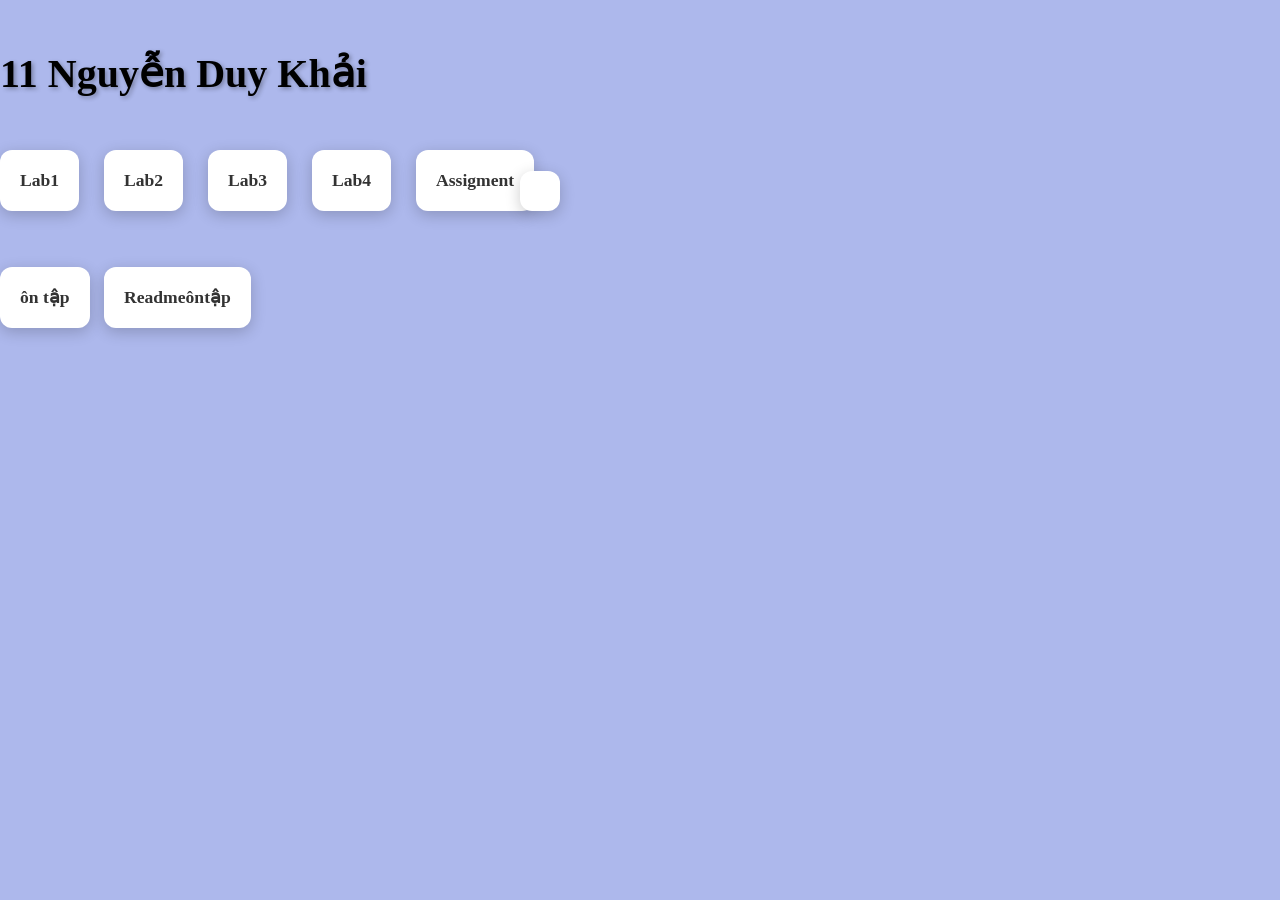
<file: animation/index.html>
<!DOCTYPE html>
<html lang="en">
<head>
    <meta charset="UTF-8">
    <meta name="viewport" content="width=device-width, initial-scale=1.0">
    <title>Tổng Hợp Bài Làm</title>
</head>
<body class="trang">
    <link rel="stylesheet" href="style.css">
    <h1><b>11 Nguyễn Duy Khải</b></h1>
    <section class="tong">
    <p class="text"><a href="demo1/lab1.html">Lab1</a> 
</section>
<section class="tong">
    <p class="text"><a href="lab2/index.html">Lab2</a>
</section>
<section class="tong">
    <p class="text"><a href="lab3/index.html">Lab3</a>
</section>
<section class="tong">
    <p class="text"><a href="lab4/index.html">Lab4</a>
</section>
<section class="tong">
    <p class="text"><a href="11-NguyễnDuyKhải/index.html">Assigment</a>
</section>
<section class="tong">
    <p class="text"><a href=""></a>
</section>
<section class="tong">
    <p class="text"><a href="OnTap_NguyenDuyKhai/index.html">ôn tập</a>
</section>
<section class="tong">
    <p class="text"><a href="readme.md">Readmeôntập</a>
</section>
</body>
</html>
</file>
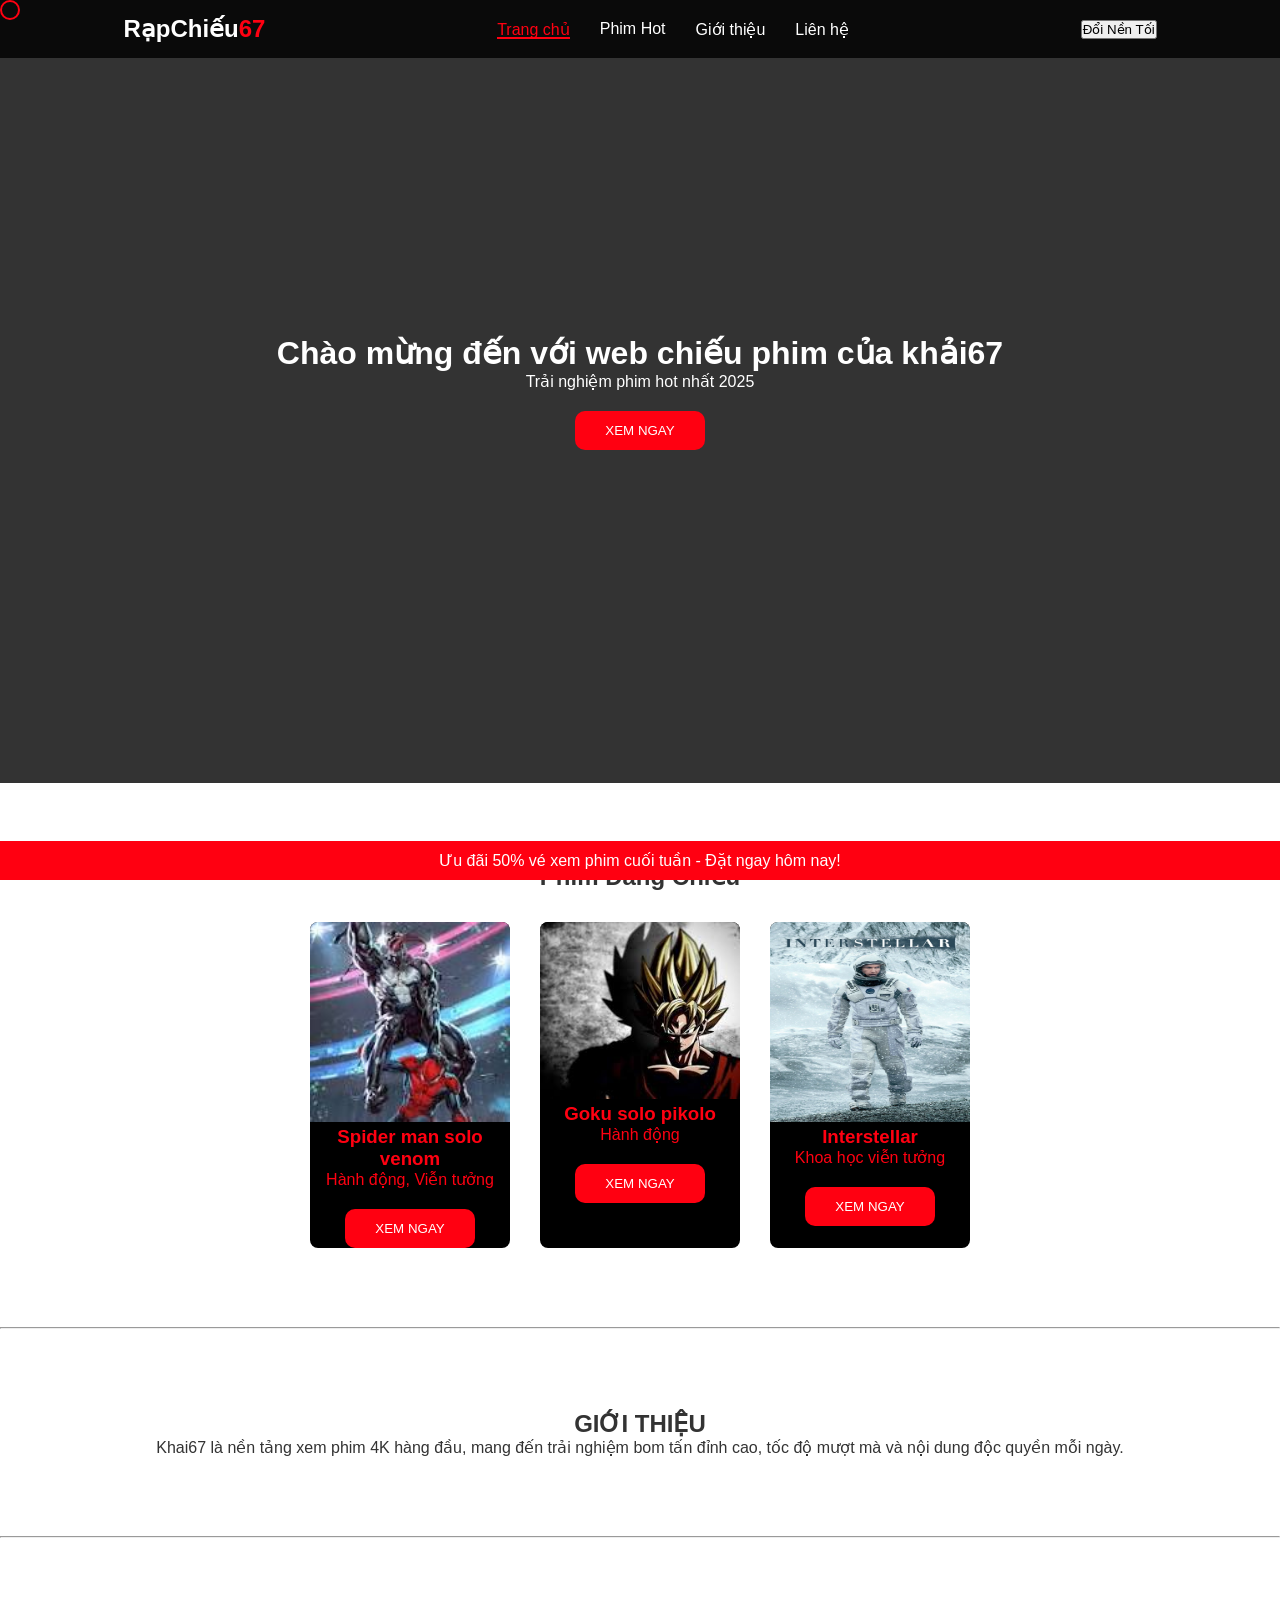
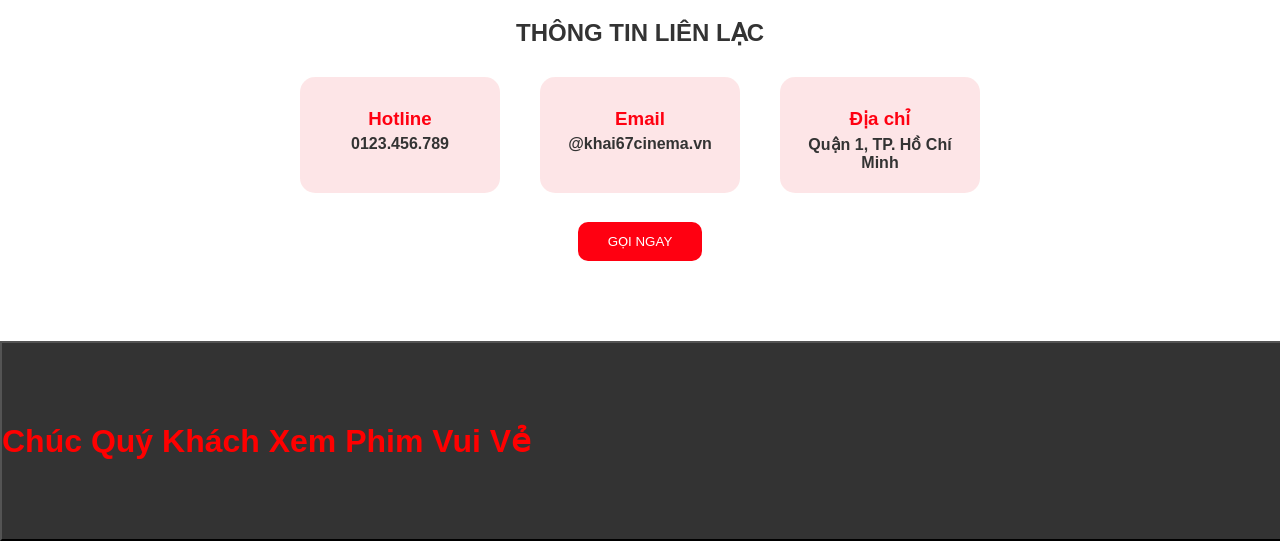
<file: animation/11-NguyễnDuyKhải/index.html>
<!DOCTYPE html>
<html lang="en">
<head>
    <meta charset="UTF-8">
    <meta name="viewport" content="width=device-width, initial-scale=1.0">
    <title>Nguyễn Duy Khải 11</title>
</head>
<body>
    <link rel="stylesheet" href="asset/css/style.css">
    <div class="chuot"></div>
    <nav class="navbar">
        <div class="logo">RạpChiếu<span>67</span></div>
        <ul class="nav-links">
            <li><a href="#home" class="nav-item">Trang chủ</a></li>
            <li><a href="#movies" class="nav-item">Phim Hot</a></li>
            <li><a href="#about" class="nav-item">Giới thiệu</a></li>
            <li><a href="#contact" class="nav-item">Liên hệ</a></li>
        </ul>
        <button id="doimaunen">Đổi Nền Tối</button>
    </nav>
    <header id="home" class="hero">
        <div class="hero-content">
            <h1 class="fade-in-text">Chào mừng đến với web chiếu phim của khải67</h1>
            <p>Trải nghiệm phim hot nhất 2025</p>
            <a href="#movies"><button class="cta-btn btn-shake">XEM NGAY</button></a>
        </div>
        <div class="chuchay">
            <span> Ưu đãi 50% vé xem phim cuối tuần - Đặt ngay hôm nay!</span>
        </div>
    </header>

    <section id="movies" class="section">
        <h2 class="section-title">Phim Đang Chiếu</h2>
        <div class="movie-grid">
            <div class="movie-card reveal">
                <img src="asset/image/download.jpg" alt="Movie 1">
                <div class="card-info">
                    <h3>Spider man solo venom</h3>
                    <p>Hành động, Viễn tưởng</p>
                    <button class="cta-btn btn-shake">XEM NGAY</button>
                </div>
            </div>
            <div class="movie-card reveal">
                <img src="asset/image/images.jpg" alt="Movie 2">
                <div class="card-info">
                    <h3>Goku solo pikolo</h3>
                    <p>Hành động</p>
                    <button class="cta-btn btn-shake">XEM NGAY</button>
                </div>
            </div>
            <div class="movie-card reveal">
                <img src="asset/image/p10543523_p_v8_as.jpg" alt="Movie 3">
                <div class="card-info">
                    <h3>Interstellar</h3>
                    <p>Khoa học viễn tưởng</p>
                    <button class="cta-btn btn-shake">XEM NGAY</button>
                </div>
            </div>
        </div>
    </section>
<hr>
    <section id="about" class="section">
        <h2 class="reveal">GIỚI THIỆU</h2>
        <p class="reveal">Khai67 là nền tảng xem phim 4K hàng đầu, mang đến trải nghiệm bom tấn đỉnh cao, tốc độ mượt mà và nội dung độc quyền mỗi ngày.</p>
    </section>
<hr>
    <section id="contact" class="section">
        <div class="container">
            <h2 class="section-title reveal">THÔNG TIN LIÊN LẠC</h2>
            <div class="contact-info-simple reveal">
                <div class="info-box">
                    <span class="icon"></span>
                    <h3>Hotline</h3>
                    <p>0123.456.789</p>
                </div>
                <div class="info-box">
                    <span class="icon"></span>
                    <h3>Email</h3>
                    <p>@khai67cinema.vn</p>
                </div>
                <div class="info-box">
                    <span class="icon"></span>
                    <h3>Địa chỉ</h3>
                    <p>Quận 1, TP. Hồ Chí Minh</p>
                </div>
            </div>
            <button class="cta-btn btn-shake" style="margin-top: 30px;">GỌI NGAY</button>
        </div>
    </section>
    <button class="chuc"> <b><span class="textchuc">Chúc Quý Khách Xem Phim Vui Vẻ</span></b></button>
    <script src="asset/js/main.js"></script>
    </body>
</html>
</file>
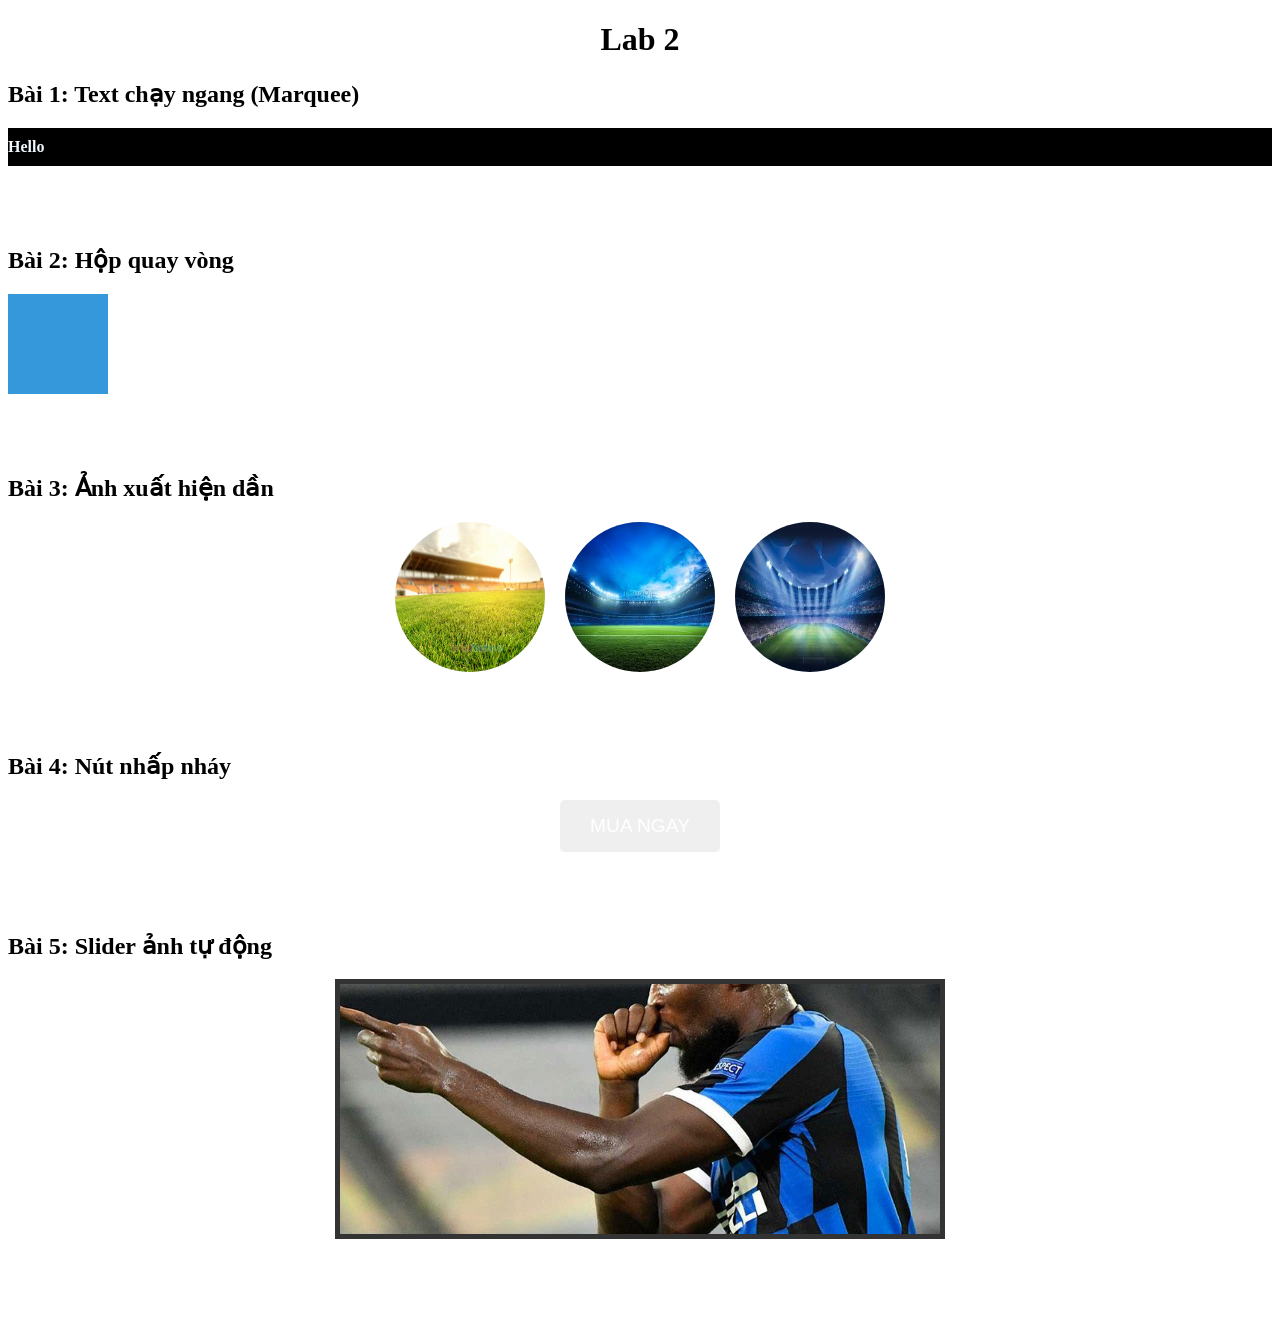
<file: animation/lab2/index.html>
<!DOCTYPE html>
<html lang="vi">
<head>
    <meta charset="UTF-8">
    <meta name="viewport" content="width=device-width, initial-scale=1.0">
    <title>Lab 2 - CSS Animation Keyframes</title>
    <link rel="stylesheet" href="asset/style.css">
</head>
<body>
    <h1 style="text-align: center;">Lab 2</h1>
    <section class="exercise">
        <h2>Bài 1: Text chạy ngang (Marquee)</h2>
        <div class="marquee-container">
            <span class="marquee-text">Hello</span>
        </div>
    </section>

    <section class="exercise">
        <h2>Bài 2: Hộp quay vòng</h2>
        <div class="rotate-box"></div>
    </section>

    <section class="exercise">
        <h2>Bài 3: Ảnh xuất hiện dần</h2>
        <div class="fade-container">
            <img src="images/anh-mo-ta.jpg" alt="" class="fade-img img-1">
            <img src="images/download.jpg" alt="" class="fade-img img-2">
            <img src="images/ges.jpg" alt="" class="fade-img img-3">
        </div>
    </section>

    <section class="exercise">
        <h2>Bài 4: Nút nhấp nháy</h2>
        <button class="cta-btn">MUA NGAY</button>
    </section>

    <section class="exercise">
        <h2>Bài 5: Slider ảnh tự động</h2>
        <div class="slider-container">
            <div class="slides">
                <img src="images/haha.jpg" alt="Slide 1">
                <img src="images/hehuhu.jpg" alt="Slide 2">
                <img src="images/hihi.jpg" alt="Slide 3">
            </div>
        </div>
    </section>

</body>
</html>
</file>
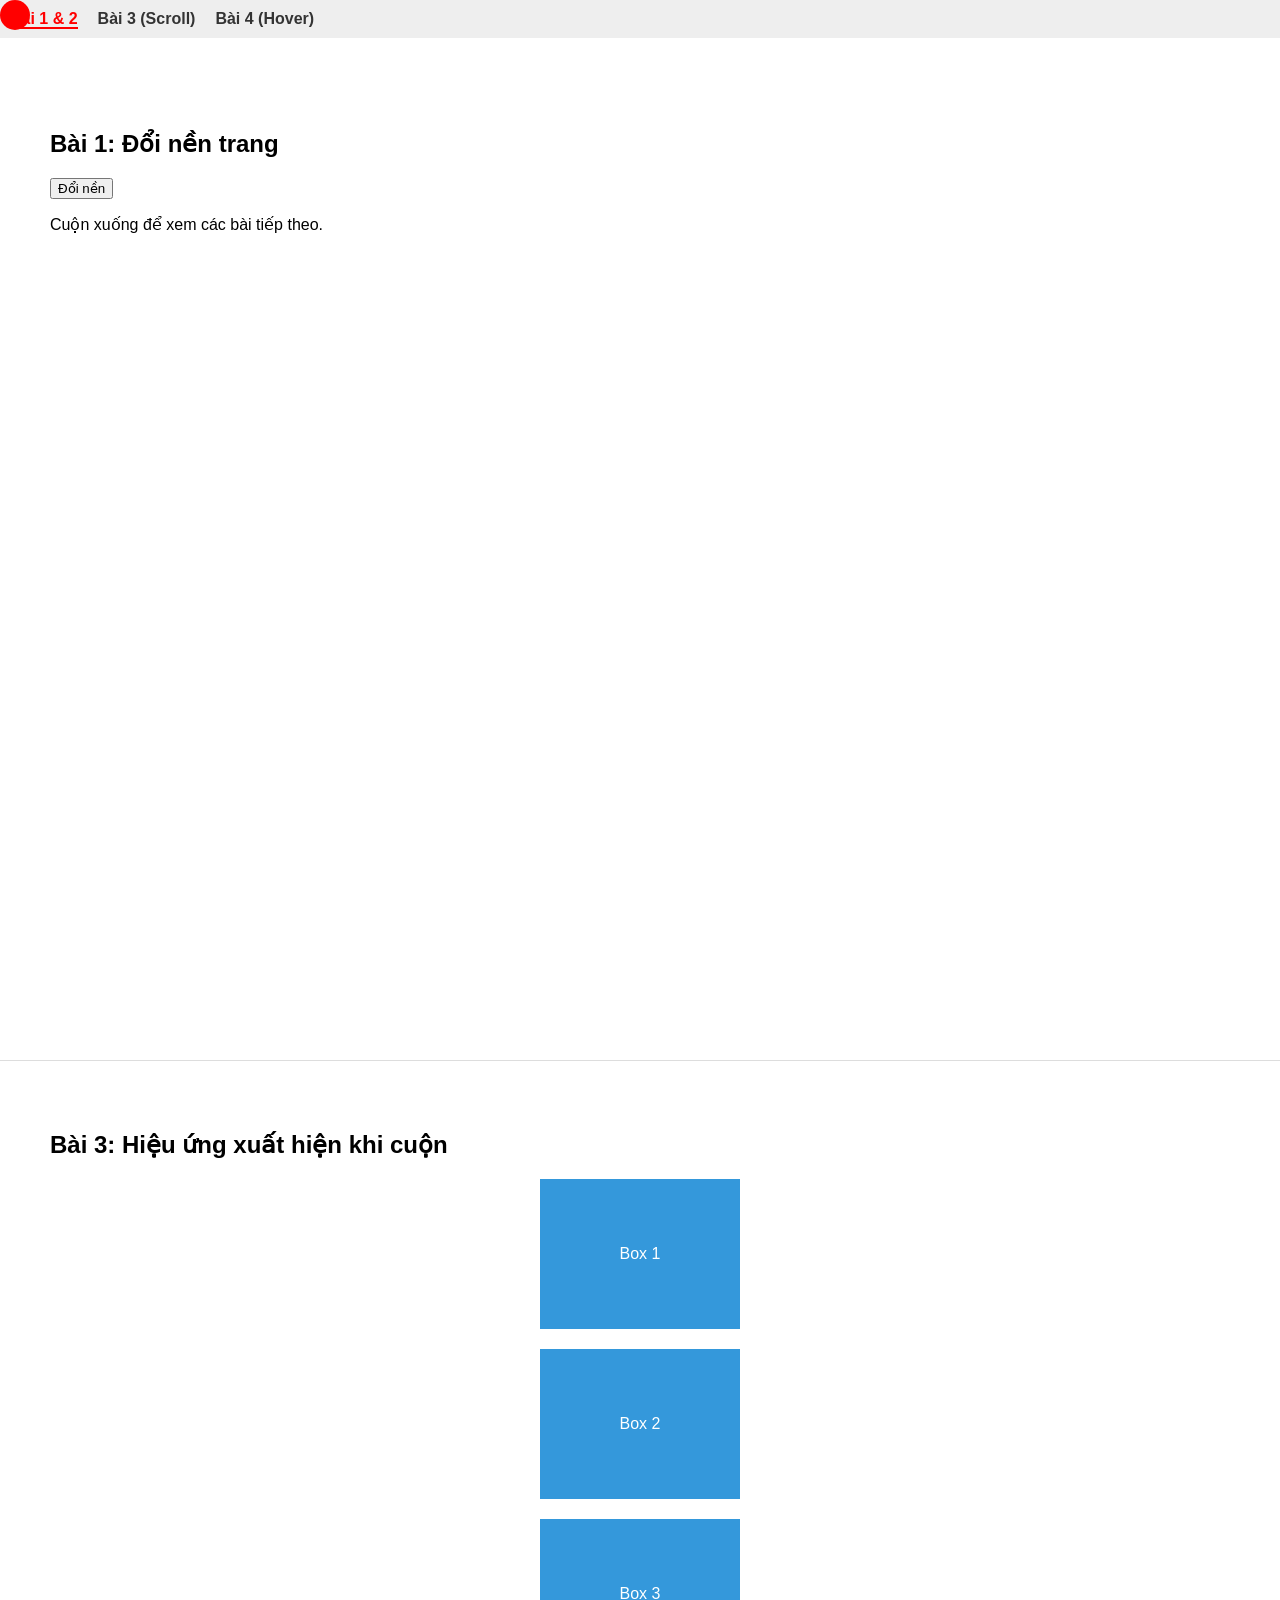
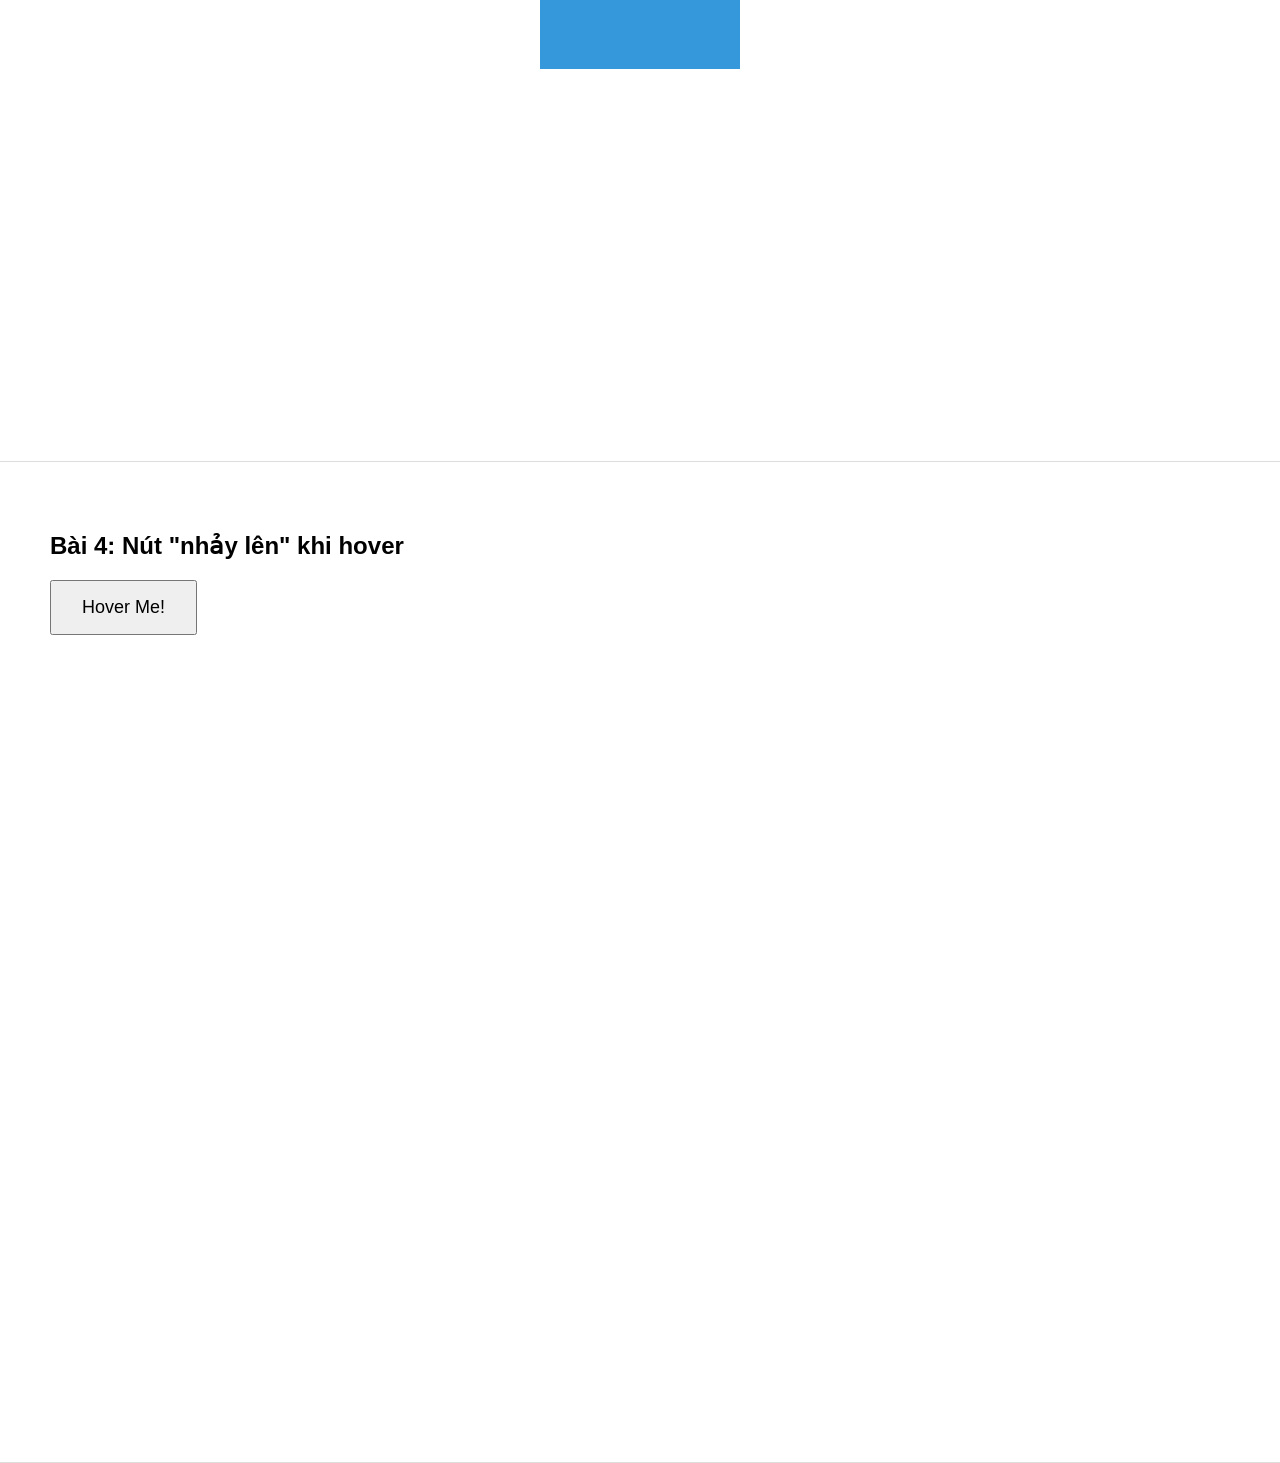
<file: animation/lab3/index.html>
<!DOCTYPE html>
<html lang="vi">
<head>
    <meta charset="UTF-8">
    <meta name="viewport" content="width=device-width, initial-scale=1.0">
    <title>Lab 3 - JS Animation & Interaction</title>
    <link rel="stylesheet" href="assets/css/style.css">
</head>
<body>

    <div id="cursor-circle" class="circle"></div>

    <nav class="sticky-nav">
        <ul>
            <li><a href="#section1" class="nav-link">Bài 1 & 2</a></li>
            <li><a href="#section2" class="nav-link">Bài 3 (Scroll)</a></li>
            <li><a href="#section3" class="nav-link">Bài 4 (Hover)</a></li>
        </ul>
    </nav>

    <main>
        <section id="section1" class="content-section">
            <h2>Bài 1: Đổi nền trang</h2>
            <button id="bg-toggle-btn">Đổi nền</button>
            <p>Cuộn xuống để xem các bài tiếp theo.</p>
        </section>

        <section id="section2" class="content-section">
            <h2>Bài 3: Hiệu ứng xuất hiện khi cuộn</h2>
            <div class="box-container">
                <div class="reveal-box">Box 1</div>
                <div class="reveal-box">Box 2</div>
                <div class="reveal-box">Box 3</div>
            </div>
        </section>

        <section id="section3" class="content-section">
            <h2>Bài 4: Nút "nhảy lên" khi hover</h2>
            <button id="jump-btn">Hover Me!</button>
        </section>
    </main>

    <script src="assets/js/main.js"></script>
</body>
</html>
</file>
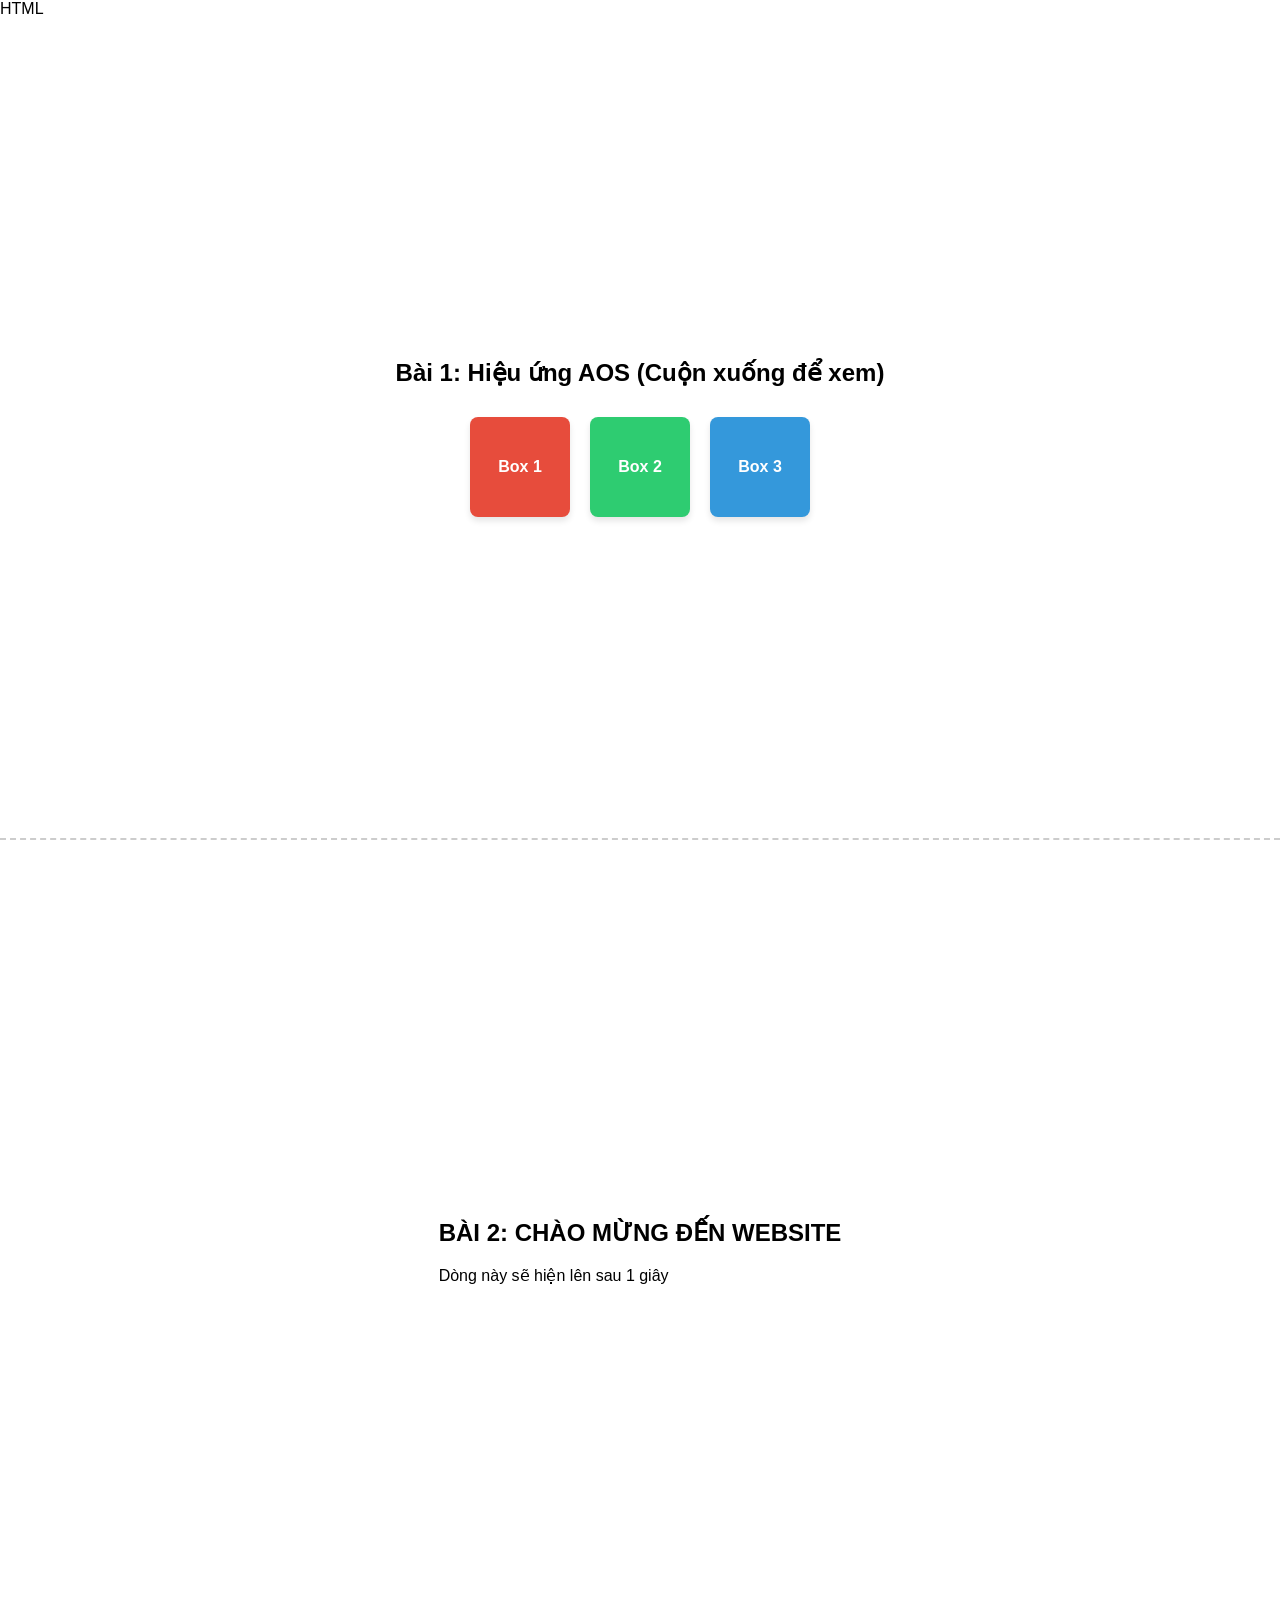
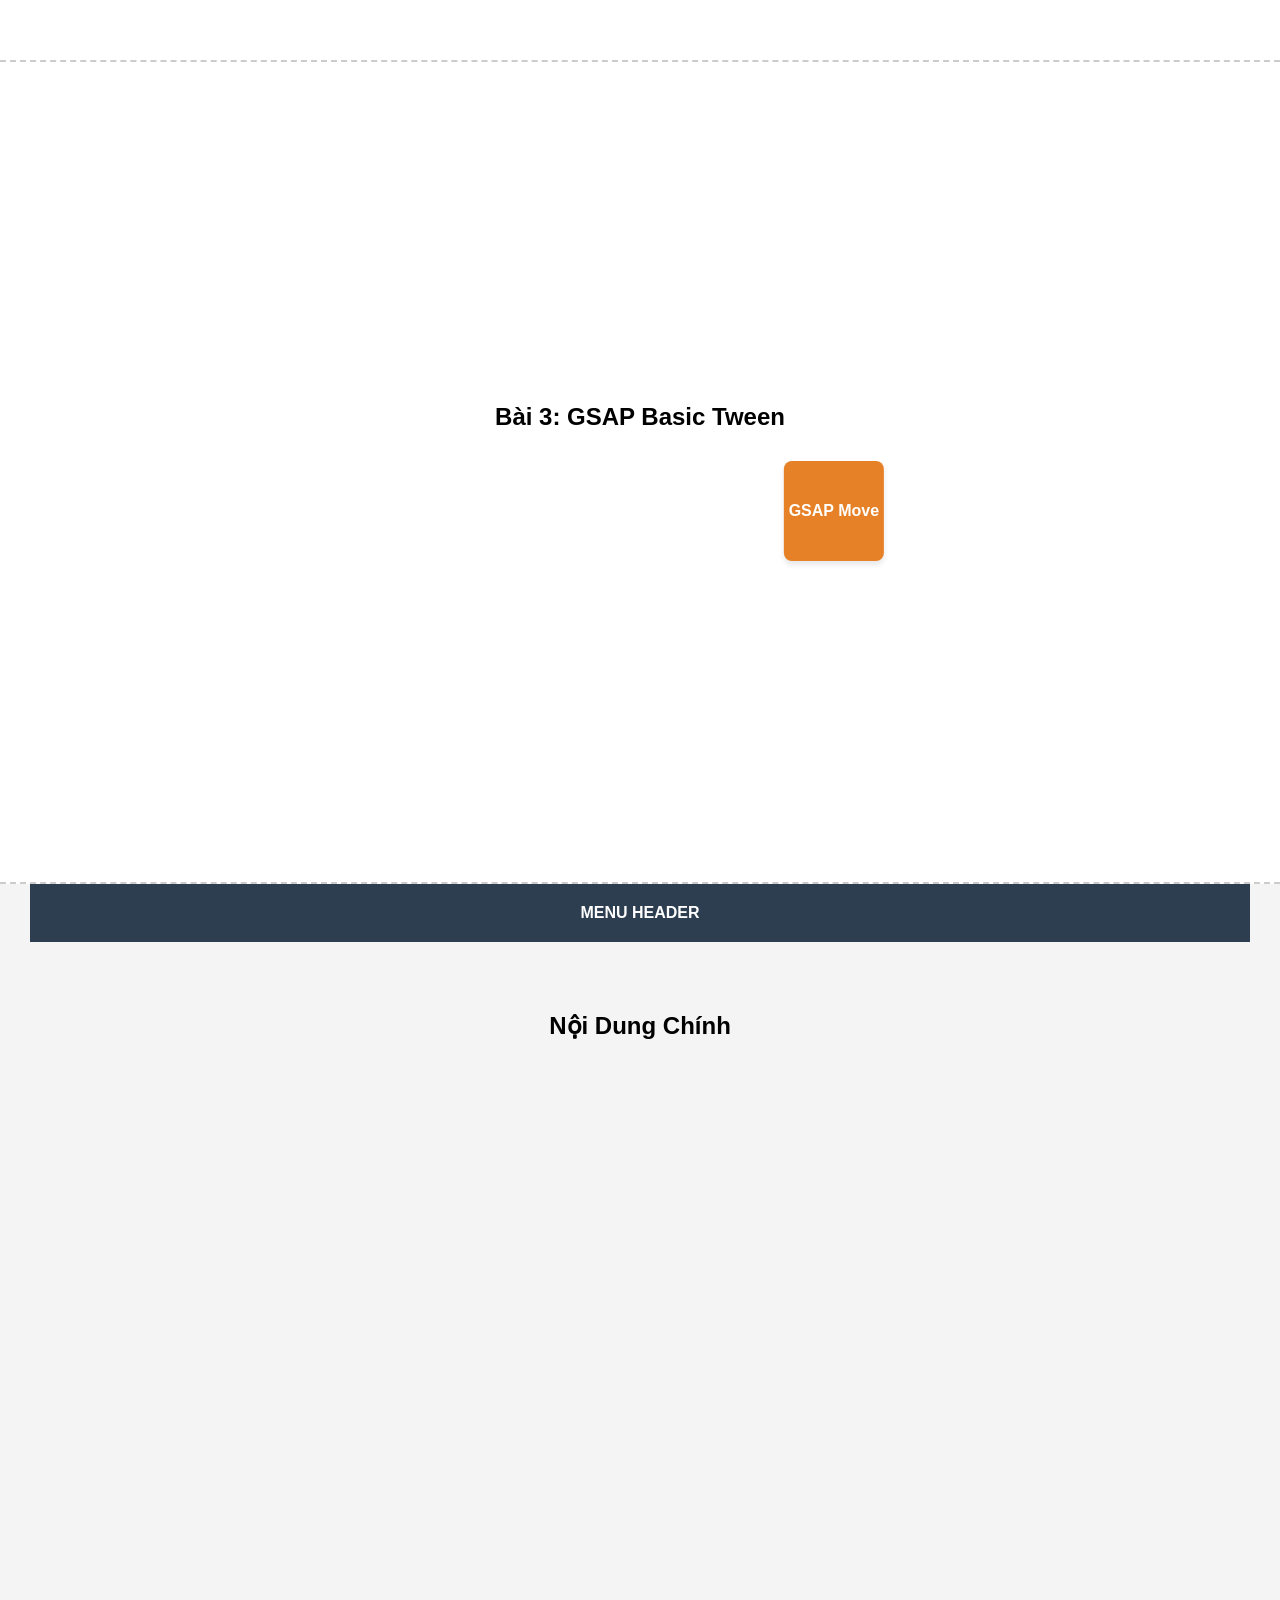
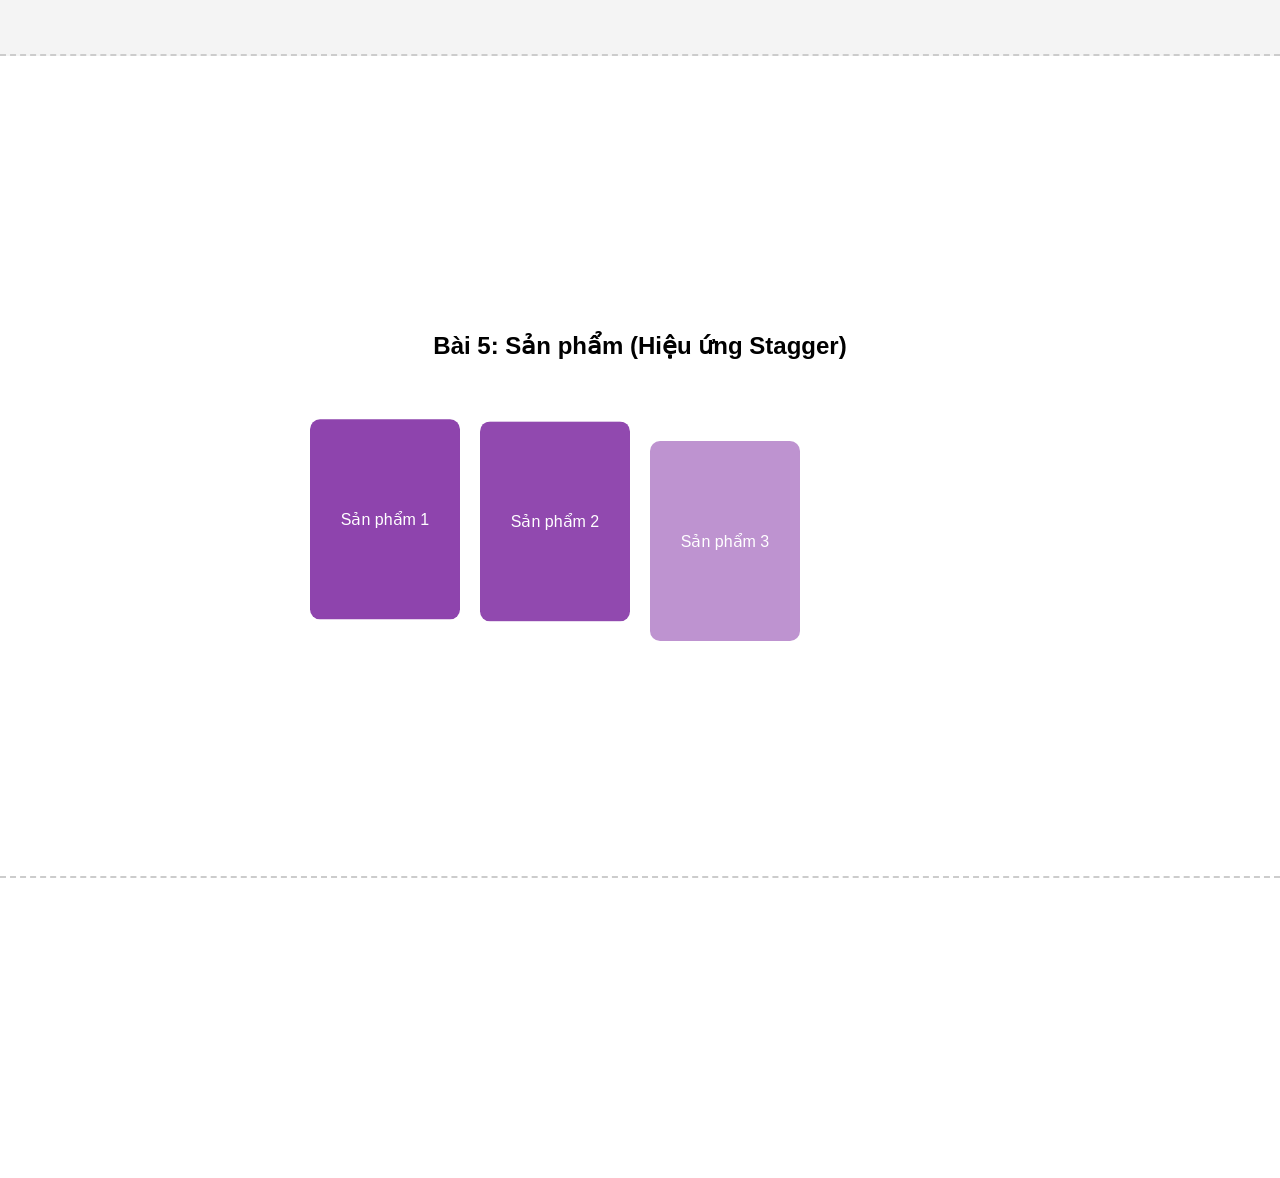
<file: animation/lab4/index.html>
HTML
<!DOCTYPE html>
<html lang="vi">
<head>
 <meta charset="UTF-8">
 <meta name="viewport" content="width=device-width, initial-scale=1.0">
 <title>Lab 4 - Animation Libraries</title>

 <link rel="stylesheet" href="assets/libs/animate.min.css">
 <link rel="stylesheet" href="assets/libs/aos.css">
 <link rel="stylesheet" href="assets/css/styles.css">
</head>
<body>
 <section id="bai1">
 <h2>Bài 1: Hiệu ứng AOS (Cuộn xuống để xem)</h2>
 <div class="container-flex">
 <div data-aos="fade-up" class="box box-red">Box 1</div>
 <div data-aos="fade-up" data-aos-delay="200" class="box box-green">Box 2</div>
 <div data-aos="fade-up" data-aos-delay="400" class="box box-blue">Box 3</div>
 </div>
 </section>
 <section id="bai2">
 <div class="hero-text">
 <h1 class="animate__animated animate__bounceIn">BÀI 2: CHÀO MỪNG ĐẾN
WEBSITE</h1>
 <p class="animate__animated animate__fadeInUp animate__delay-1s">
 Dòng này sẽ hiện lên sau 1 giây
 </p>
 </div>
 </section>
 <section id="bai3">
 <h2>Bài 3: GSAP Basic Tween</h2>
 <div class="gsap-box box box-orange">GSAP Move</div>
 </section>
 <section id="bai4">
 <div class="header-anim">MENU HEADER</div>
 <div class="hero-content">
 <h2 class="hero-title">Nội Dung Chính</h2>
 <button class="hero-cta">MUA NGAY</button>
 </div>
 </section>
 <section id="bai5">
 <h2>Bài 5: Sản phẩm (Hiệu ứng Stagger)</h2>
 <div class="card-list">
 <div class="card">Sản phẩm 1</div>
 <div class="card">Sản phẩm 2</div>
 <div class="card">Sản phẩm 3</div>
 <div class="card">Sản phẩm 4</div>
 </div>
 </section>
 <script src="assets/libs/aos.js"></script>
 <script src="assets/libs/gsap.min.js"></script>
 <script src="assets/js/app.js"></script>
</body>
</html>
</file>
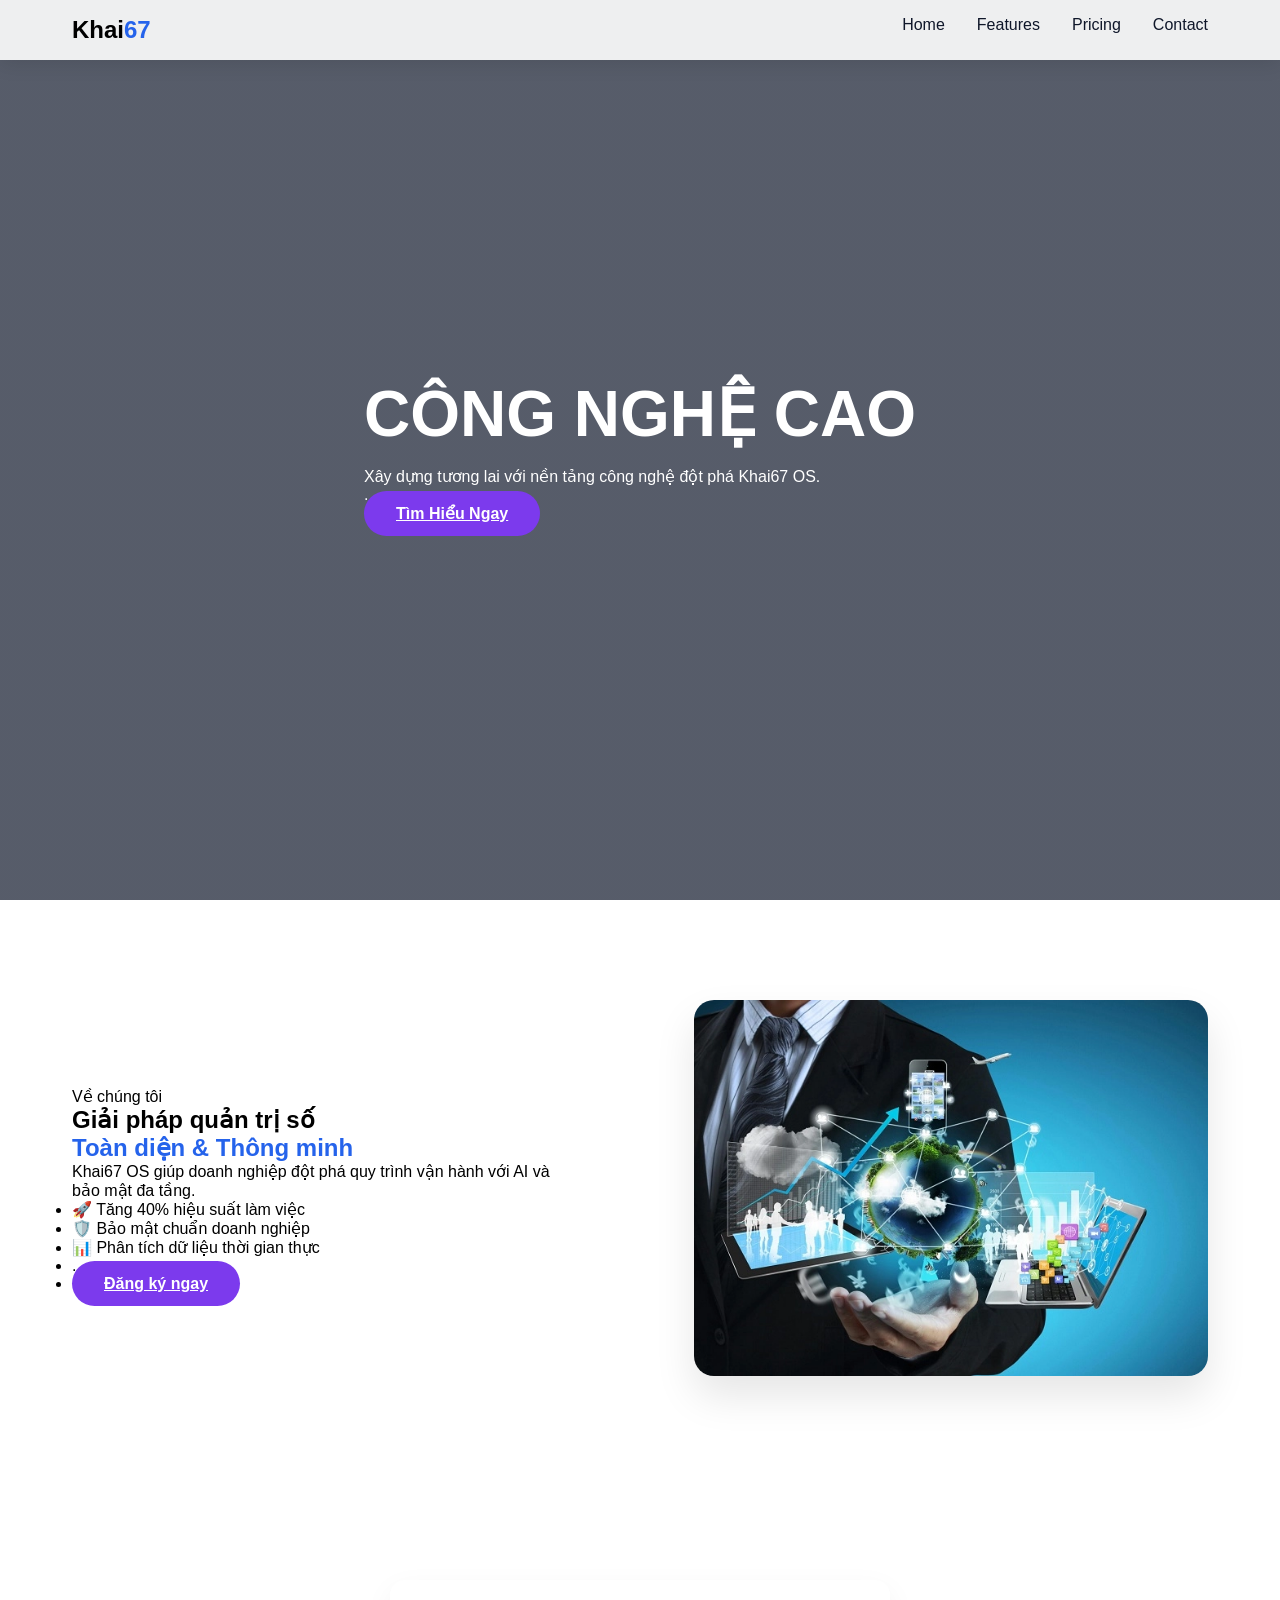
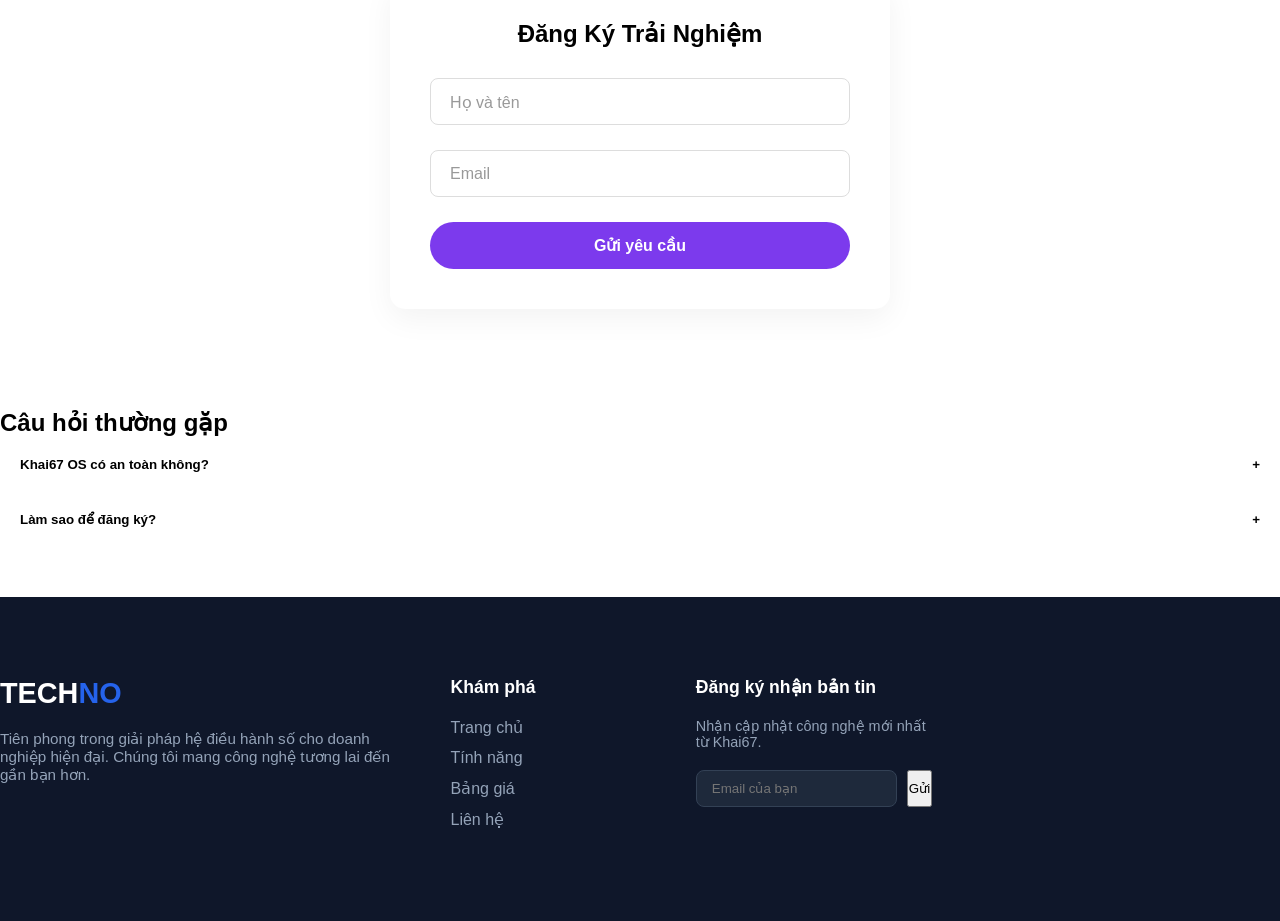
<file: animation/OnTap_NguyenDuyKhai/index.html>
<!DOCTYPE html>
<html lang="vi">
<head>
    <meta charset="UTF-8">
    <meta name="viewport" content="width=device-width, initial-scale=1.0">
    <title>TechStartup | Future is Here</title>
    <link rel="stylesheet" href="assets/css/styles.css">
</head>
<body>
    <div id="toast-container"></div>

    <header class="header sticky">
        <nav class="nav-container">
            <div class="logo">Khai<span>67</span></div>
            <ul class="nav-menu">
                <li><a href="index.html" class="active">Home</a></li>
                <li><a href="features.html">Features</a></li>
                <li><a href="pricing.html">Pricing</a></li>
                <li><a href="contact.html">Contact</a></li>
            </ul>
        </nav>
    </header>

    <section class="hero">
        <div class="hero-shape"></div>
        <div class="hero-content scroll-reveal">
            <h1>CÔNG NGHỆ CAO</h1>
            <p>Xây dựng tương lai với nền tảng công nghệ đột phá Khai67 OS.</p>
            <p>.</p>
        <a class="btn-cta" href="features.html">Tìm Hiểu Ngay</a>
        </div>
    </section>
    <section class="intro-product section">
        <div class="container intro-flex">
            <div class="intro-text scroll-reveal reveal-left">
                <span class="badge">Về chúng tôi</span>
                <h2>Giải pháp quản trị số <br><span>Toàn diện & Thông minh</span></h2>
                <p>Khai67 OS giúp doanh nghiệp đột phá quy trình vận hành với AI và bảo mật đa tầng.</p>
                <ul class="intro-list">
                    <li>🚀 Tăng 40% hiệu suất làm việc</li>
                    <li>🛡️ Bảo mật chuẩn doanh nghiệp</li>
                    <li>📊 Phân tích dữ liệu thời gian thực</li>
                    <li>.</li>
                    <li> <a class="btn-cta" href="pricing.html">Đăng ký ngay</a></li>
                </ul>
            </div>
            <br>
            <div class="intro-image scroll-reveal reveal-right">
                <img src="assets/img/0.webp" alt="Khai67 Preview">
            </div>
        </div>
    </section>

    <section class="registration section scroll-reveal">
        <div class="form-container">
            <form id="registerForm">
                <h2 style="text-align: center; margin-bottom: 30px;">Đăng Ký Trải Nghiệm</h2>
                
                <div class="input-group">
                    <input type="text" id="fullname" name="fullname" placeholder=" " required>
                    <label for="fullname">Họ và tên</label>
                </div>

                <div class="input-group">
                    <input type="email" id="email" name="email" placeholder=" " required>
                    <label for="email">Email</label>
                </div>

                <button type="submit" id="btnSubmit" class="btn-cta" style="width: 100%;">
                    <span class="btn-text">Gửi yêu cầu</span>
                    <div class="loader"></div>
                </button>
            </form>
        </div>
    </section>
    <section class="faq container py-5">
        <h2 class="text-center">Câu hỏi thường gặp</h2>
        <div class="accordion">
            <div class="accordion-item">
                <button class="accordion-header">Khai67 OS có an toàn không? <span>+</span></button>
                <div class="accordion-body"><p>Chúng tôi sử dụng mã hóa AES-256 đầu cuối.</p></div>
            </div>
            <div class="accordion-item">
                <button class="accordion-header">Làm sao để đăng ký? <span>+</span></button>
                <div class="accordion-body"><p>Bạn có thể đăng ký tại trang Liên hệ hoặc nút CTA.</p></div>
            </div>
        </div>
    </section>
    <footer class="footer">
        <div class="container">
            <div class="footer-grid">
                <div class="footer-brand">
                    <div class="logo">TECH<span>NO</span></div>
                    <p>Tiên phong trong giải pháp hệ điều hành số cho doanh nghiệp hiện đại. Chúng tôi mang công nghệ tương lai đến gần bạn hơn.</p>
                    <div class="social-links">
                    </div>
                </div>
    
                <div class="footer-links">
                    <h4>Khám phá</h4>
                    <ul>
                        <li><a href="index.html">Trang chủ</a></li>
                        <li><a href="features.html">Tính năng</a></li>
                        <li><a href="pricing.html">Bảng giá</a></li>
                        <li><a href="contact.html">Liên hệ</a></li>
                    </ul>
                </div>
                <div class="footer-newsletter">
                    <h4>Đăng ký nhận bản tin</h4>
                    <p>Nhận cập nhật công nghệ mới nhất từ Khai67.</p>
                    <div class="newsletter-form">
                        <input type="email" placeholder="Email của bạn">
                        <button class="btn-primary">Gửi</button>
                    </div>
                </div>
            </div>
    </footer>

    <script src="assets/js/app.js"></script>
</body>
</html>
</file>
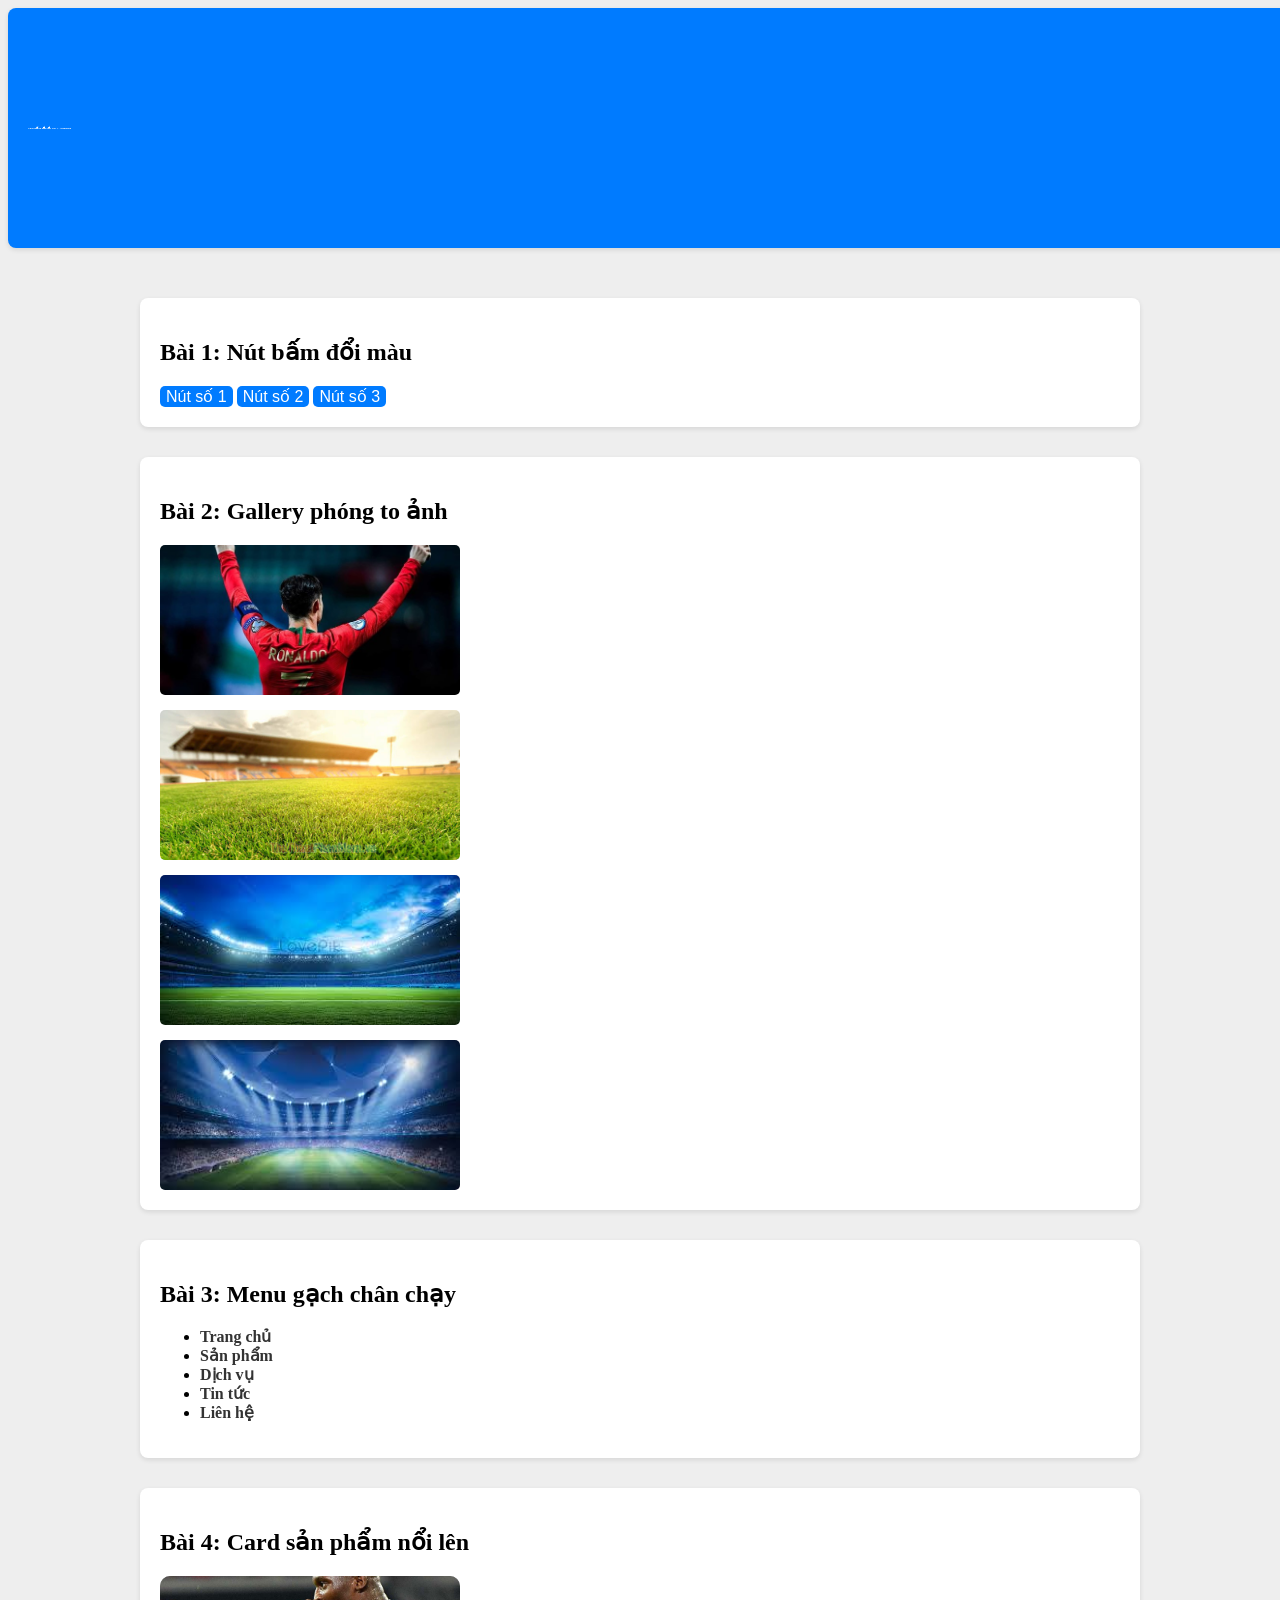
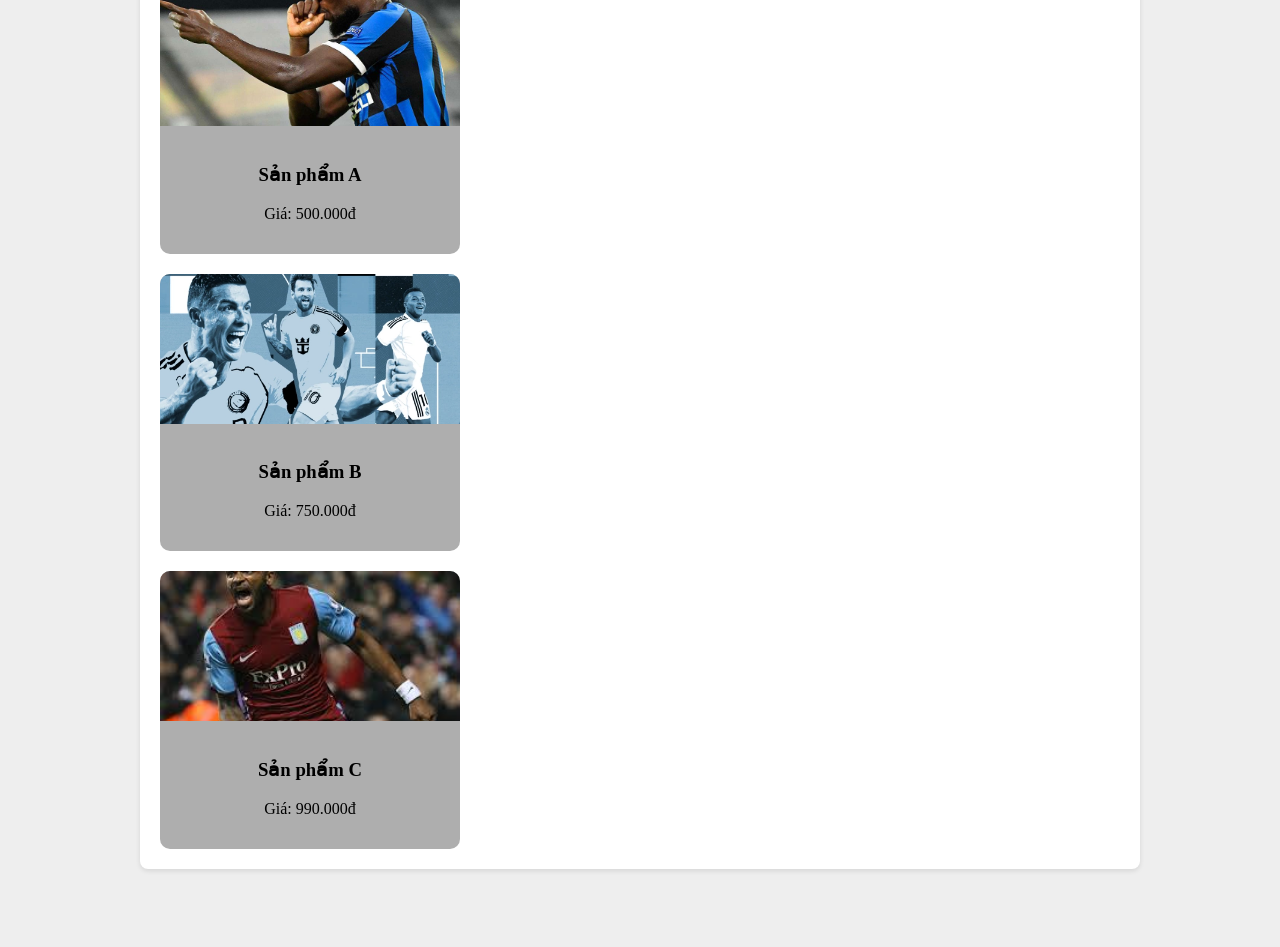
<file: animation/demo1/lab1.html>
<!DOCTYPE html>
<html lang="vi">
<head>
    <meta charset="UTF-8">
    <meta name="viewport" content="width=device-width, initial-scale=1.0">
    <title>Lab 1</title>
    <link rel="stylesheet" href="css/style.css">
</head>
<body>
    <section class="banner">
        <h1 class="fade-in-text">Chào mừng đến với Lab 1 - Animation</h1>
    </section>

    <div class="container">
        <section id="buttons">
            <h2>Bài 1: Nút bấm đổi màu</h2>
            <div class="btn-group">
                <button class="btn">Nút số 1</button>
                <button class="btn">Nút số 2</button>
                <button class="btn">Nút số 3</button>
            </div>
        </section>

        <section id="gallery">
            <h2>Bài 2: Gallery phóng to ảnh</h2>
            <div class="grid-gallery">
                <div class="img-box"><img src="images/68992f500e9e44c4a2f9511e9ae8cdd3.jpg" alt=""></div>
                <div class="img-box"><img src="images/anh-mo-ta.jpg" alt=""></div>
                <div class="img-box"><img src="images/download.jpg" alt=""></div>
                <div class="img-box"><img src="images/ges.jpg" alt=""></div>
            </div>
        </section>

        <section id="menu">
            <h2>Bài 3: Menu gạch chân chạy</h2>
            <nav class="navbar">
                <ul>
                    <li><a href="#">Trang chủ</a></li>
                    <li><a href="#">Sản phẩm</a></li>
                    <li><a href="#">Dịch vụ</a></li>
                    <li><a href="#">Tin tức</a></li>
                    <li><a href="#">Liên hệ</a></li>
                </ul>
            </nav>
        </section>

        <section id="cards">
            <h2>Bài 4: Card sản phẩm nổi lên</h2>
            <div class="card-grid">
                <div class="card">
                    <img src="images/haha.jpg" alt="">
                    <div class="card-content">
                        <h3>Sản phẩm A</h3>
                        <p>Giá: 500.000đ</p>
                    </div>
                </div>
                <div class="card">
                    <img src="images/hehuhu.jpg" alt="">
                    <div class="card-content">
                        <h3>Sản phẩm B</h3>
                        <p>Giá: 750.000đ</p>
                    </div>
                </div>
                <div class="card">
                    <img src="images/hihi.jpg" alt="">
                    <div class="card-content">
                        <h3>Sản phẩm C</h3>
                        <p>Giá: 990.000đ</p>
                    </div>
                </div>
            </div>
        </section>
    </div>

</body>
</html>
</file>
<file: animation/style.css>
body.trang {
    margin: 0;
    padding: 0;
    background: #adb8ec 0%;
    display: inline-block;
    color: #fff;
}

h1 {
    
    color: black;
    margin-top: 50px;
    font-size: 2.5rem;
    text-shadow: 2px 2px 4px rgba(0, 0, 0, 0.3);
}


.tong {
    display: inline-block;
    width: 45%;
    max-width: 100px;
    margin: 10px 0;
    transition: 1s; 
}
@keyframes scale{
    from{transition: 1s; transform: scale(1);}
    to{transition: 1s; transform: scale(1.5);}
}

.text {
    display: inline-block;
    background: white;
    border-radius: 12px;
    padding: 0;
    overflow: hidden;
    box-shadow: 0 4px 15px rgba(0, 0, 0, 0.2);
}

.text a {
    display: inline-block;
    display: block;
    padding: 20px;
    text-decoration: none;
    color: #333;
    font-weight: bold;
    text-align: center;
    font-size: 1.1rem;
    transition: all 0.3s ease;
}
.tong:hover {
    transform: translateY(-5px); 
    transform: scale(1.2);
}

.text a:hover {
    background-color: #027df7;
    color: #000000;
}
</file>
<file: animation/11-NguyễnDuyKhải/asset/css/style.css>
:root {
    --primary: #ff0011; 
    --bg: #ffffff;
    --text: #333333;
}


[data-theme="dark"] {
    --bg: #000000;
    --text: #ffffff;
}

* {
    margin: 0;
    padding: 0;
    box-sizing: border-box;
    font-family: sans-serif;
    scroll-behavior: smooth;
}

body {
    background-color: var(--bg);
    color: var(--text);
    transition: 0.3s;
}


.chuot {
    width: 20px;
    height: 20px;
    border: 2px solid var(--primary);
    border-radius: 50%;
    position: fixed;
    pointer-events: none;
    z-index: 9999;
    transition: 0.1s ease-out;
}

/*11-Nguyễn Duy Khải*/
.navbar {
    position: fixed;
    top: 0; width: 100%;
    display: flex;
    justify-content: space-around;
    align-items: center;
    padding: 15px;
    background: rgba(0,0,0,0.8);
    z-index: 100;
}

.logo { color: white; font-weight: bold; font-size: 24px; }
.logo span { color: var(--primary); }

.nav-links { display: flex; list-style: none; }
.nav-links li { margin: 0 15px; position: relative; }

.nav-item {
    text-decoration: none;
    color: white;
    padding: 5px 0;
}

/*11-Nguyễn Duy Khải*/
.nav-item::after {
    content: '';
    position: absolute;
    bottom: 0; left: 0;
    width: 0; height: 2px;
    background: var(--primary);
    transition: 0.3s;
}
.nav-item:hover::after, .nav-item.active::after {
    width: 100%;
}
.nav-item.active { color: var(--primary); }


.hero {
    height: 87vh;
    background: #333;
    display: flex;
    flex-direction: column;
    justify-content: center;
    align-items: center;
    text-align: center;
    color: white;
    animation: hero 2s ease-in;
}
@keyframes hero{
    from {opacity: 0;}
    to {opacity: 1;}
}


.fade-in-text {
    opacity: 0;
    transform: translateY(20px);
    animation: fadeIn 2s forwards;
}
@keyframes fadeIn {
    to { opacity: 1; transform: translateY(0); }
}


.chuchay {
    position: absolute;
    bottom: 20px;
    width: 100%;
    overflow: hidden;
    background: var(--primary);
    padding: 10px 0;
}
.chuchay span {
    display: inline-block;
    white-space: nowrap;
    animation: chay 10s linear infinite;
}
@keyframes chay {
    from { transform: translateX(200%); }
    to { transform: translateX(-200%); }
}


.section { padding: 80px 20px; text-align: center; }
.movie-grid {
    display: flex;
    justify-content: center;
    gap: 30px;
    flex-wrap: wrap;
    margin-top: 30px;
}

.movie-card {
    outline: #ff0011;
    width: 200px;
    background: #000000;
    color: #ff0011;
    border-radius: 8px;
    overflow: hidden;
    transition: 0.3s;
    opacity: 0;
    transform: translateY(50px);
    object-fit: cover;
}
.movie-card:hover { transform: translateY(2px);}
/*11-Nguyễn Duy Khải*/

.movie-card:hover {
    transform: translateY(2px);
    box-shadow: 0 10px 20px rgba(246, 0, 0, 0.5);
}
.movie-card img { max-width: 200px;max-height: 200px; width: 100%; transition: 0.3s; }
.movie-card:hover{transform: scale(1.1);transform: translateY(2px);}
.reveal.active {
    opacity: 1;
    transform: translateY(1px);
}


.cta-btn {
    padding: 12px 30px;
    border: none;
    background: var(--primary);
    color: white;
    cursor: pointer;
    margin-top: 20px;
    transition: 0.3s;
    border-radius: 10px;
}



.btn-shake {
    border-radius: 10px;
    animation: scale 1s infinite;
}
@keyframes scale {
    50% { transform: scale(0.8); }
    100% { transform: scale(1); }
    
}
.cta-btn:hover {
    background: black;
    color: var(--primary);
}

.contact-info-simple {
    display: flex;
    justify-content: center;
    gap: 40px;
    margin-top: 30px;
    flex-wrap: wrap;
}
/*11-Nguyễn Duy Khải*/
.info-box {
    background: rgba(229, 9, 20, 0.1); 
    padding: 20px;
    border-radius: 15px;
    width: 200px;
    transition: 0.3s;
    border: 1px solid transparent;
}

.info-box:hover {
    border-color: var(--primary);
    transform: translateY(-5px);
    background: rgba(229, 9, 20, 0.2);
}

.info-box .icon {
    display: block;
    margin-bottom: 10px;
}

.info-box h3 {
    margin-bottom: 5px;
    color: var(--primary);
}

.info-box p {
    font-weight: bold;
}
.chuc{
/*11-Nguyễn Duy Khải*/
background-color: #333;
width: 2000px;
height: 200px;
}
.textchuc{
    color: #ff0000;
   font-size: 2rem;
    float: left;
    animation: camon 5s infinite;
}
@keyframes camon {
    0% {transform: translateX(250%);}
    100% {transform: translateX(-100%);}
}
</file>
<file: animation/lab2/asset/style.css>
.exercise { margin-bottom: 50px; border-bottom: 2px; padding-bottom: 30px; }

.marquee-container {
    width: 100%;
    overflow: hidden;
    white-space: nowrap;
    background: #000000;
    padding: 10px 0;
}
.marquee-text {
    color: aliceblue;
    display: inline-block;
    font-weight: bold;
    animation: moveText 5s infinite;
}
@keyframes moveText {
    from { transform: translateX(3300%); }
    to { transform: translateX(-100%); }
}

.rotate-box {
    width: 100px;
    height: 100px;
    background-color: #3498db;
    animation: rotateBox 3s linear infinite;
}
@keyframes rotateBox {
    from { transform: rotate(0deg);
     }
    to { transform: rotate(360deg);
    }
}


.fade-container { display: flex; gap: 20px; justify-content: center; border-radius: 10px; }
.fade-img {
    width: 150px;
    height: 150px;
    opacity: 0;
    animation: fadeIn 2s ease forwards;
}
.img-1 { animation-delay: 1s; border-radius: 100px;}
.img-2 { animation-delay: 2s; border-radius: 100px;}
.img-3 { animation-delay: 3s; border-radius: 100px;}
@keyframes fadeIn {
    from { opacity: 0; }
    to { opacity: 1; }
}
.img-1:hover{transition:2s; transform:scale(1.2);border-radius: 10px;}
.img-2:hover{transition:2s;transform:scale(1.2);border-radius: 10px;}
.img-3:hover{transition:2s;transform:scale(1.2);border-radius: 10px;}


.cta-btn {
    padding: 15px 30px;
    font-size: 1.2rem;
    color: white;
    border: none;
    cursor: pointer;
    border-radius: 5px;
    display: block;
    margin: 0 auto;
    animation: blink 3s infinite alternate;
}
@keyframes blink {
    0% { background-color: rgb(255, 255, 255); transform: scale(1); }
    50% { background-color: rgb(0, 0, 0); transform: scale(1.2); }
    100% { background-color: rgb(255, 255, 255); transform: scale(1); }
}
.cta-btn:hover{
    transition: 2s;transform: (1.2);
}

/* Bài 5: Slider */
.slider-container {
    width: 600px;
    height: 250px;
    margin: 0 auto;
    overflow: hidden;
    border: 5px solid #333;
}
.slides {
    display: flex;
    width: 300%; 
    animation: slide 3s infinite;
}
.slides img {
    width: 600px;
    height: 250px;
    object-fit: cover;
}
.slides img:hover {transition: 5s; zoom: 10px;}
@keyframes slide {
    0%, 30% { transform: translateX(0); }           
    33%, 63% { transform: translateX(-600px); }     
    66%, 96% { transform: translateX(0); }     
    100% { transform: translateX(-600); }               
}
.back{
    max-width: 50px;
    width: 100px;
    display: block;
    float: left;
    background-color: #ff8c00;
}
</file>
<file: animation/lab3/assets/css/style.css>
/* Cấu trúc chung */
body {
    font-family: Arial, sans-serif;
    transition: background 0.4s, color 0.4s;
    margin: 0;
    padding-top: 60px; /* Chừa chỗ cho menu sticky */
}

/* Bài 1: Dark Mode */
body.dark {
    background: #222;
    color: #fff;
}

/* Bài 2: Menu Sticky & Highlight */
.sticky-nav {
    position: fixed;
    top: 0; width: 100%;
    background: #eee;
    z-index: 1000;
}
body.dark .sticky-nav { background: #333; }
.sticky-nav ul { display: flex; list-style: none; padding: 10px; margin: 0; }
.sticky-nav li { margin-right: 20px; }
.sticky-nav a { text-decoration: none; color: #333; font-weight: bold; }
body.dark .sticky-nav a { color: #ccc; }
.sticky-nav a.active { color: #ff0000; border-bottom: 2px solid #ff0000; }

/* Content Sections */
.content-section {
    height: 100vh;
    padding: 50px;
    border-bottom: 1px solid #ddd;
}

/* Bài 3: Reveal Animation */
.reveal-box {
    width: 200px;
    height: 150px;
    background: #3498db;
    margin: 20px auto;
    display: flex;
    align-items: center;
    justify-content: center;
    color: white;
    opacity: 0;
    transform: translateY(30px);
    transition: all 0.6s ease-out;
}
.reveal-box.show {
    opacity: 1;
    transform: translateY(0);
}

/* Bài 4: Jumping Button */
#jump-btn {
    padding: 15px 30px;
    font-size: 18px;
    cursor: pointer;
}
.animate {
    animation: jump 0.4s ease-in-out;
}
@keyframes jump {
    0% { transform: translateY(0); }
    50% { transform: translateY(-15px); }
    100% { transform: translateY(0); }
}

/* Bài 5: Circle Cursor */
.circle {
    position: fixed; /* Dùng fixed để không bị trôi khi cuộn */
    width: 30px;
    height: 30px;
    border-radius: 50%;
    background: red;
    pointer-events: none; /* Không cản trở việc click các nút khác */
    z-index: 9999;
    top: 0; left: 0;
    transition: transform 0.1s ease-out; /* Giúp mượt hơn */
}
</file>
<file: animation/lab4/assets/css/styles.css>
/* --- Cài đặt chung --- */
body {
    font-family: 'Segoe UI', Tahoma, Geneva, Verdana, sans-serif;
    margin: 0;
    padding: 0;
    padding-bottom: 300px; /* Tạo khoảng trống để cuộn trang */
   }
   section {
    min-height: 80vh;
    border-bottom: 2px dashed #ccc;
    padding: 50px;
    display: flex;
    flex-direction: column;
    align-items: center;
    justify-content: center;
    overflow: hidden;
   }
   h2 { margin-bottom: 30px; }
   /* --- Style cho các khối Box (Bài 1, 3) --- */
   .container-flex {
    display: flex;
    gap: 20px;
    justify-content: center;
   }
   .box {
    width: 100px;
    height: 100px;
    color: white;
    display: flex;
    align-items: center;
    justify-content: center;
    font-weight: bold;
    border-radius: 8px;
    box-shadow: 0 4px 6px rgba(0,0,0,0.1);
   }
   .box-red { background: #e74c3c; }
   .box-green { background: #2ecc71; }
   .box-blue { background: #3498db; }
   .box-orange { background: #e67e22; }
   /* --- Style cho Bài 3 --- */
   .gsap-box {
    opacity: 0;
    transform: translateX(-100px);
   }
   /* --- Style cho Bài 4 --- */
   #bai4 {
    background: #f4f4f4;
    text-align: center;
    padding-top: 0;
    justify-content: flex-start;
   }
   .header-anim {
    background: #2c3e50;
    color: white;
    padding: 20px;
    width: 100%;
    margin-bottom: 50px;
    font-weight: bold;
   }
   .hero-cta {
    padding: 12px 30px;
    background: #e74c3c;
    color: white;
    border: none;
    font-size: 18px;
    border-radius: 5px;
    cursor: pointer;
   }
   /* --- Style cho Bài 5 --- */
   .card-list {
    display: flex;
    gap: 20px;
    flex-wrap: wrap;
    justify-content: center;
    margin-top: 30px;
   }
   .card {
    width: 150px;
    height: 200px;
    background: #8e44ad;
    color: white;
    display: flex;
    align-items: center;
    justify-content: center;
    border-radius: 10px;
    opacity: 0; /* Ẩn mặc định để JS xử lý */
    transform: translateY(50px);
   }
</file>
<file: animation/OnTap_NguyenDuyKhai/assets/css/styles.css>
:root {
    --primary-color: #2563eb;
    --secondary-color: #7c3aed;
    --dark-color: #0f172a;
    --light-color: #f8fafc;
    --text-gray: #64748b;
    --transition: all 0.4s cubic-bezier(0.4, 0, 0.2, 1);
}

* { margin: 0; padding: 0; box-sizing: border-box; font-family: 'Inter', sans-serif; }

/* --- Layout & Header --- */
.header { width: 100%; position: fixed; top: 0; z-index: 1000; transition: var(--transition); padding: 1.5rem 0; }
.header.sticky { background: rgba(255,255,255,0.9); backdrop-filter: blur(10px); padding: 1rem 0; box-shadow: 0 4px 20px rgba(0,0,0,0.1); }
.nav-container { max-width: 1200px; margin: 0 auto; display: flex; justify-content: space-between; padding: 0 2rem; }
.logo { font-weight: 800; font-size: 1.5rem; }
.logo span { color: var(--primary-color); }
.nav-menu { display: flex; gap: 2rem; list-style: none; }
.nav-menu a { text-decoration: none; color: var(--dark-color); font-weight: 500; }

/* --- Hero Section --- */
.hero { height: 100vh; display: flex; align-items: center; justify-content: center; position: relative; overflow: hidden; color: white; }
.hero-shape {
    position: absolute; top: 0; left: 0; width: 100%; height: 100%;
    background: linear-gradient(rgba(15,23,42,0.7), rgba(15,23,42,0.7)), url('https://images.unsplash.com/photo-1518770660439-4636190af475?auto=format&fit=crop&q=80&w=2070');
    background-size: cover; background-position: center; z-index: -1;
}
.hero-content h1 { font-size: 4rem; margin-bottom: 1rem; }

/* --- Intro Section (Flex) --- */
.section { padding: 100px 2rem; max-width: 1200px; margin: 0 auto; }
.intro-flex { display: flex; align-items: center; gap: 4rem; }
.intro-text h2 span { color: var(--primary-color); }
.intro-image img { width: 100%; border-radius: 20px; box-shadow: 0 20px 40px rgba(0,0,0,0.1); }

/* --- Form & Floating Labels --- */
.form-container { max-width: 500px; margin: 0 auto; padding: 40px; background: white; border-radius: 15px; box-shadow: 0 10px 30px rgba(0,0,0,0.05); }
.input-group { position: relative; margin-bottom: 25px; }
.input-group input { width: 100%; padding: 15px; border: 1px solid #ddd; border-radius: 8px; outline: none; }
.input-group label { position: absolute; left: 15px; top: 50%; transform: translateY(-50%); background: white; padding: 0 5px; color: #999; transition: 0.2s; pointer-events: none; }
.input-group input:focus + label, .input-group input:not(:placeholder-shown) + label { top: 0; font-size: 0.8rem; color: var(--primary-color); }

/* --- Scroll Reveal Animation --- */
.scroll-reveal { opacity: 0; transform: translateY(30px); transition: var(--transition); }
.reveal-left { transform: translateX(-50px); }
.reveal-right { transform: translateX(50px); }
.scroll-reveal.active { opacity: 1; transform: translate(0); }

/* --- Toast & Loader --- */
#toast-container { position: fixed; top: 20px; right: 20px; z-index: 9999; }
.toast { background: #333; color: white; padding: 1rem 2rem; border-radius: 8px; margin-bottom: 10px; animation: slideIn 0.3s ease; }
@keyframes slideIn { from { transform: translateX(100%); } to { transform: translateX(0); } }
.loader { width: 20px; height: 20px; border: 3px solid #ffffff33; border-top-color: #fff; border-radius: 50%; animation: spin 1s infinite linear; display: none; margin: 0 auto; }
@keyframes spin { to { transform: rotate(360deg); } }
button.loading .btn-text { display: none; }
button.loading .loader { display: block; }

.btn-cta {
    padding: 14px 32px;
    font-size: 16px;
    font-weight: 600;
    color: #ffffff;
    border: none;
    border-radius: 50px; 
    cursor: pointer;
    background:#7c3aed;
    outline: none;
    position: relative;
    overflow: hidden;
    animation: nut 2s infinite;
}
@keyframes nut{
    0% {transform: scale(1)}
    100% {transform: scale(1.1)}
    200% {transform: scale(1)}
};
.hero-shape {
    background-attachment: fixed; /* Tạo hiệu ứng Parallax đơn giản */
    background-size: cover;
    background-position: center;
}
.accordion-item { border-bottom: 1px solid var(--border-color); }
.accordion-header {
    width: 100%; padding: 20px; text-align: left;
    background: none; border: none; cursor: pointer;
    font-weight: 600; display: flex; justify-content: space-between;
}
.accordion-body { max-height: 0; overflow: hidden; transition: 0.3s ease; }
.accordion-item.active .accordion-body { max-height: 100px; padding-bottom: 20px; }
/* --- Footer Styles --- */
.footer {
    background-color: var(--dark-color);
    color: #ffffff;
    padding: 80px 0 30px;
    margin-top: 50px;
}

.footer-grid {
    display: grid;
    grid-template-columns: 2fr 1fr 1fr 1.5fr;
    gap: 40px;
    margin-bottom: 50px;
}

.footer-brand .logo {
    color: #ffffff;
    margin-bottom: 20px;
    font-size: 1.8rem;
}

.footer-brand p {
    color: #94a3b8;
    margin-bottom: 20px;
    font-size: 0.95rem;
}

.footer-links h4, .footer-newsletter h4 {
    font-size: 1.1rem;
    margin-bottom: 20px;
    color: #ffffff;
}

.footer-links ul {
    list-style: none;
}

.footer-links ul li {
    margin-bottom: 12px;
}

.footer-links ul li a {
    color: #94a3b8;
    text-decoration: none;
    transition: var(--transition);
}

.footer-links ul li a:hover {
    color: var(--primary-color);
    padding-left: 5px;
}

.footer-newsletter p {
    color: #94a3b8;
    margin-bottom: 20px;
    font-size: 0.9rem;
}

.newsletter-form {
    display: flex;
    gap: 10px;
}

.newsletter-form input {
    flex: 1;
    padding: 10px 15px;
    border-radius: 8px;
    border: 1px solid #334155;
    background: #1e293b;
    color: #fff;
    outline: none;
}

.footer-bottom {
    border-top: 1px solid #334155;
    padding-top: 30px;
    text-align: center;
    color: #64748b;
    font-size: 0.85rem;
}

.social-links {
    display: flex;
    gap: 15px;
}

.social-links a {
    width: 35px;
    height: 35px;
    background: #1e293b;
    display: flex;
    align-items: center;
    justify-content: center;
    border-radius: 50%;
    color: #fff;
    text-decoration: none;
    font-size: 0.8rem;
    transition: var(--transition);
}

.social-links a:hover {
    background: var(--primary-color);
}

/* Responsive Footer */
@media (max-width: 992px) {
    .footer-grid {
        grid-template-columns: 1fr 1fr;
    }
}

@media (max-width: 576px) {
    .footer-grid {
        grid-template-columns: 1fr;
    }
}
</file>
<file: animation/demo1/css/style.css>
body {
    background-color: #eee;
    padding-bottom: 20px;
}

.container {
    max-width: 1000px;
    margin: 0 auto;
    padding: 20px;
}

section {
    background: #fff;
    margin-bottom: 30px;
    padding: 20px;
    border-radius: 8px;
    box-shadow: 0 2px 5px rgba(0,0,0,0.1);
}
.btn {
    font-size: 16px;
    border: none;
    border-radius: 5px;
    background-color: #007bff; 
    color: white;
    transition: background-color .5s ease, color .5s ease;
}

.btn:hover {
    background-color: #ff8c00; }


.grid-gallery {
    width: 300px;
    display: grid;
    gap: 15px;
}

.img-box {
    overflow: hidden; 
    border-radius: 5px;
    height: 150px;
}

.img-box img {
    width: 100%;
    height: 100%;
    object-fit: cover;
}

.img-box img:hover {
    transform: scale(1.2);
    box-shadow: 0 5px 15px rgba(0,0,0,0.3);
}

.navbar ul {
    gap: 30px;
}

.navbar ul li a {
    text-decoration: none;
    color: #333;
    font-weight: bold;
    position: relative;
    padding-bottom: 5px;
}

.navbar ul li a::after {
    content: "";
    position: absolute;
    left: 0;
    bottom: 0;
    width: 0; 
    height: 3px;
    background-color: #ff8c00;
    transition: width 1s;
}

.navbar ul li a:hover::after {
    width: 100%; 
}



.card-grid {
    display: grid;
    width: 300px;
    gap: 20px;
}

.card {
    background: #aeaeae;
    border-radius: 10px;
    overflow: hidden;
    transform: translateY(0);
    transition: transform .3s , box-shadow .3s;
}

.card:hover {
    transform: translateY(-10px);
    box-shadow: 0 10px 20px rgba(0,0,0,0.2);
}

.card img {
    width: 100%;
    height: 150px;
    object-fit: cover;
    transition: 2s;
}

.card-content {
    padding: 15px;
    text-align: center;
    transition: 2s;
}


.banner {
    width: 100%;
    height: 200px;
    background: #007bff;
    display: flex;
    align-items: center;
    color: white;
    margin-bottom: 30px;
}

.fade-in-text {
    font-size: 2.5px;
    opacity: 0;
    animation: fade-in 5s ease forwards;
}

@keyframes fade-in {
    from {
        opacity: 0;
        transform: translateX(-130px);
    }
    to {
        opacity: 1;
        transform: translateX(0);
    }
}
.back{
    max-width: 50px;
    width: 100px;
    display: block;
    float: left;
    background-color: #ff8c00;
}
</file>
